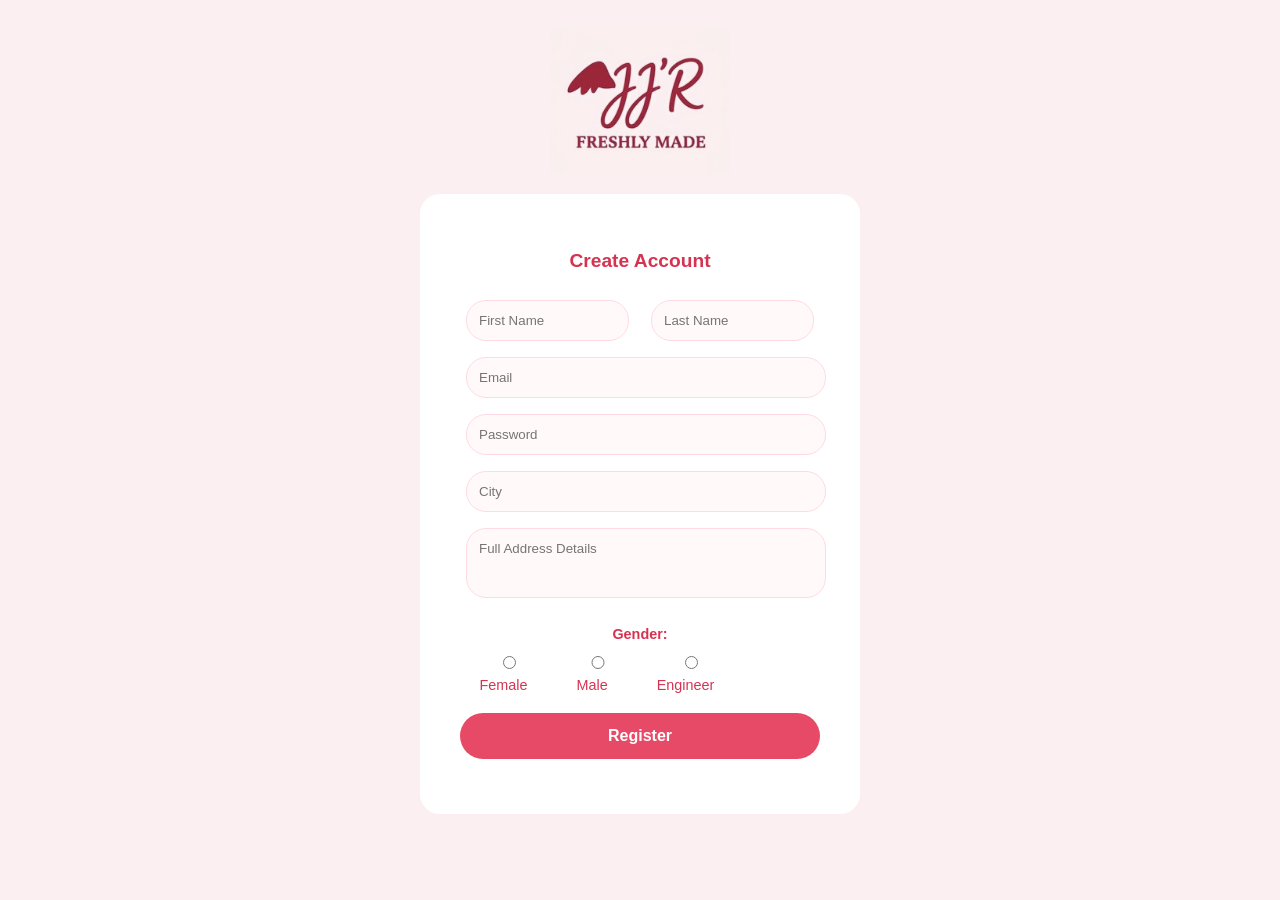
<file: index.html>
<!DOCTYPE html>
<html lang="en" dir="ltr">
<head>
    <title>JJR Restaurant | Sign Up</title>
    
    <style>
    

        body {
        font-family: 'Lucida Sans', 'Lucida Sans Regular', 'Lucida Grande', 'Lucida Sans Unicode', Geneva, Verdana, sans-serif;
            display: flex;
            flex-direction: column;
            align-items: center;
            justify-content: center;
            min-height: 100;
    color: #d63351;
background-color: #fbeff1;
        }
 header {
    display: flex;
    justify-content: center;
    padding: 20px 0;
}


.top-logo {
    width: 180px;
    height: auto;
    display: block;

}


header{display: flex;
    justify-content: center;
    padding: 20px;
}
.card { background: rgb(255,255,255);
            width: auto;
            max-width: 400px;
            padding:20px;
            border-radius: 20px;
            box-shadow: 10px 10 30 10;
            margin: auto;
            justify-content: center;}
        h2 {
            text-align: center;
            font-size: 1.2rem;
            margin-bottom: 20px;
        }
        .input-row {
            display: flex;
            gap: 10px;
        }

        input, textarea {
            width: 100%;
            padding: 12px 12px;
            margin: 8px 6px;
            border: 1.5px solid #ffdae2;
            border-radius: 20px;
            background-color: #fff9fa;
            font-family: 'Lucida Sans', 'Lucida Sans Regular', 'Lucida Grande', 'Lucida Sans Unicode', Geneva, Verdana, sans-serif;
            outline: none;
            box-sizing: border-box;
        }
        textarea {
            height: 70px;
            resize: none;
        }

        .gender-box {
            margin: 15px 0;
            text-align:center;
        }

        .gender-options {
            display:flex
        ;
            gap: 20px;
            margin: 5px;
        }

        .btn {
            background-color: #e64a67;
            color: white;
            border: none;
            padding: 14px;
            width: 100%;
            border-radius: 50px;
            font-size: 1rem;
            font-weight: 600;
            cursor: pointer;
            margin-top: 15px;
            transition: 0.3s;
        }

        .btn:hover {
            background-color: #d63351;
            transform: scale(1.02);
        }
    </style>
</head>
<body>
    <header>
        <img src="logo.png" alt="JJ'R Logo" class="top-logo">
    
    </header>

    <div class="card">
    <div class="login-form">

    </div>
    <div class="card">
        <h2>Create Account</h2>
     <form action="mainpage.html" method="GET">

  <div class="input-row">
                <input type="text" placeholder="First Name" required>
                <input type="text" placeholder="Last Name" required>
            </div>

            <input type="email" placeholder="Email" required>
            <input type="password" placeholder="Password" required>

            <input type="text" placeholder="City" required>
            <textarea placeholder="Full Address Details"></textarea>

            <div class="gender-box">
                <span style="font-weight: 600; font-size: 0.9rem;">Gender:</span><div class="gender-options">
                    <label style="font-size: 0.9rem;"><input type="radio" name="gender"> Female</label>
                    <label style="font-size: 0.9rem;"><input type="radio" name="gender"> Male</label>
                         <label style="font-size: 0.9rem;"><input type="radio" name="gender"> Engineer</label>
                </div>
             <button class="btn" type="submit">Register</button>
            </div>
     </form>
    </div>

</body>
</html>
</file>
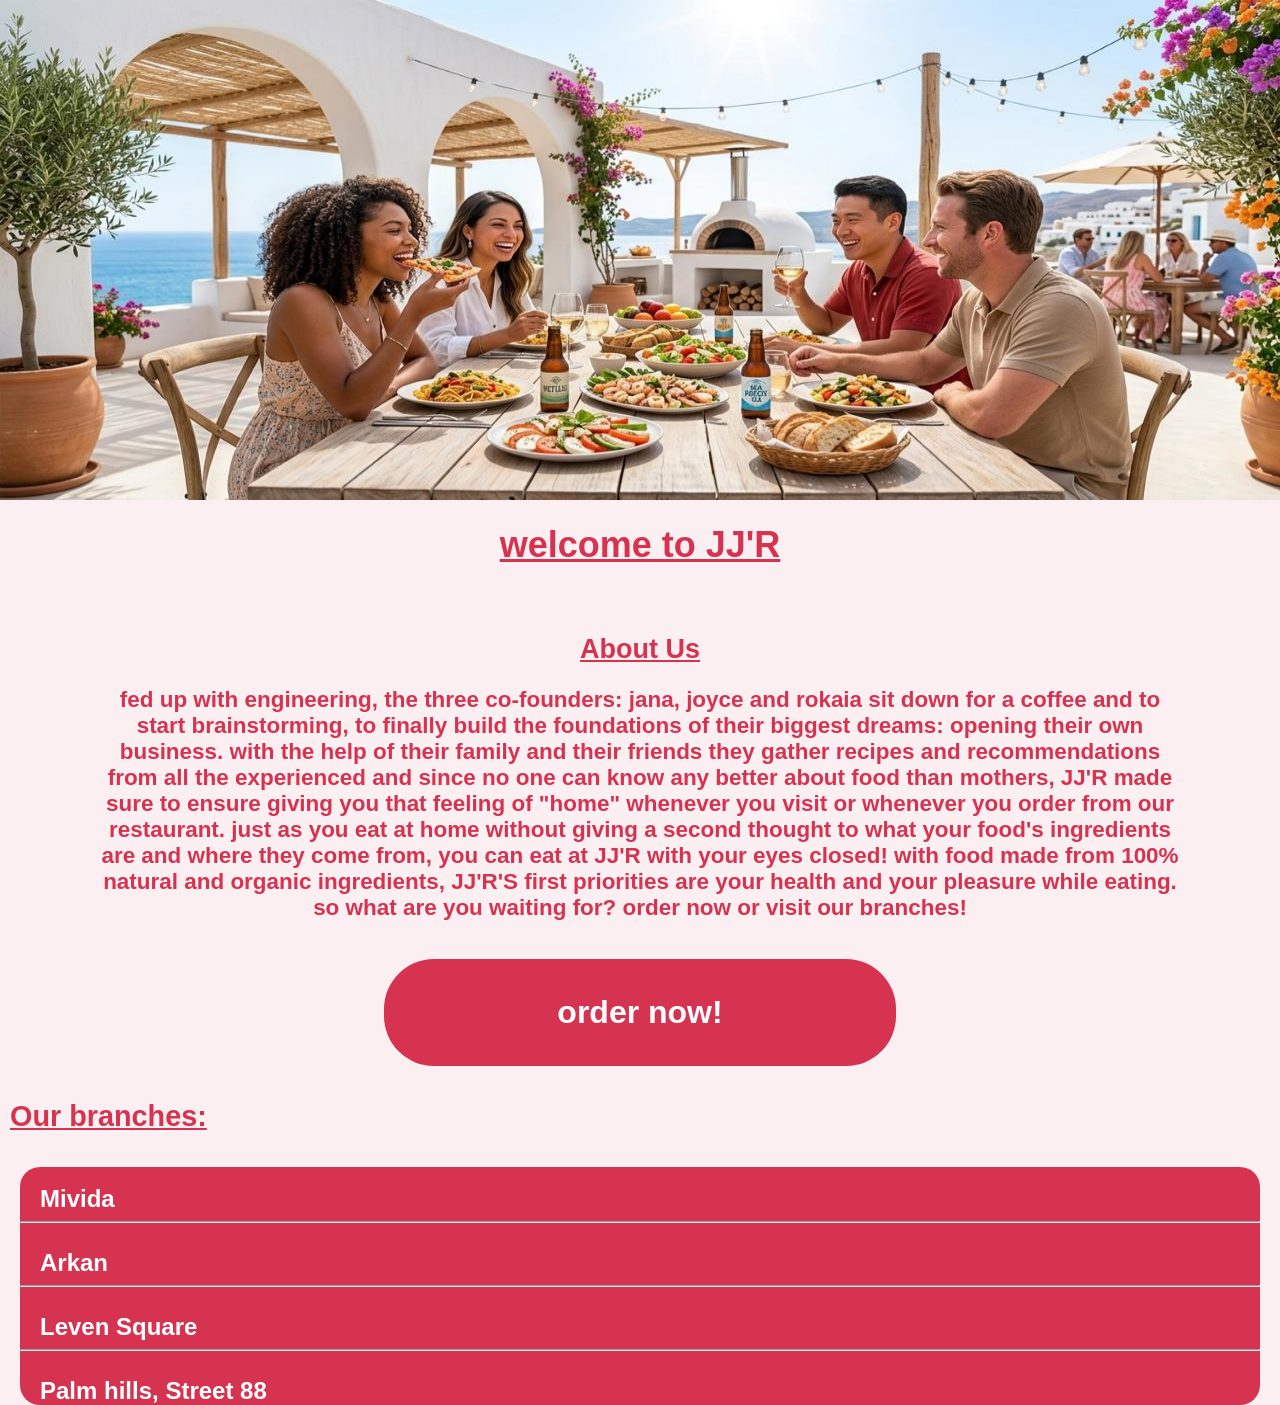
<file: mainpage.html>
<html lang="en">
<head>

    <title>JJR Restaurant</title>
</head>
    <style>
       body {background-color: #fbeff1;
    margin: 0%}
      .header {
        justify-content: space-between ;
    padding: 0;
text-align: center;
    margin: 0;}
    .pare {color:#d63351;
    font-family: 'Lucida Sans', 'Lucida Sans Regular', 'Lucida Grande', 'Lucida Sans Unicode', Geneva, Verdana, sans-serif;
text-align: center;
font-size: large;
text-decoration: underline;}
.paragraph {color: #d63351;
text-align: center;
margin: 20 100;
size: 95%;
font-size: larger;
font-family: 'Lucida Sans', 'Lucida Sans Regular', 'Lucida Grande', 'Lucida Sans Unicode', Geneva, Verdana, sans-serif;}
.branches { padding: 10;
text-decoration: underline;
color: #d63351;
font-family: 'Lucida Sans', 'Lucida Sans Regular', 'Lucida Grande', 'Lucida Sans Unicode', Geneva, Verdana, sans-serif;
font-size: larger;
}
.links {background-color:#d63351;
border-radius: 20px;
margin: 0 20px;}
.links a { color:white;
text-decoration: solid;
font-size: x-large;
 margin: 20;
font-family: 'Lucida Sans', 'Lucida Sans Regular', 'Lucida Grande', 'Lucida Sans Unicode', Geneva, Verdana, sans-serif;
font-weight: 700;}
 .links a:hover {  background-color: darkred;}
.order { background-color: #d63351;
            color: white;
            border: none;
            padding: 14px;
            width: 40%;
            border-radius: 50px;
            font-size: 1rem;
            font-weight: 600;
            margin-top: 15px;}
       
    </style>

    
</head>

<body> 
 <div class="header">
      <img src="WhatsApp Image 2026-04-28 at 9.41.50 PM.jpeg" height="500" width="100%">
 </div>  
 <div class="pare"> <h1> welcome to JJ'R </h1>
    <br> 
<h2> About Us</h2> 
 </div>

<div class="paragraph"> <h3> fed up with engineering, the three co-founders: jana, joyce and rokaia sit down for a coffee and to start brainstorming, to finally build the foundations of their biggest dreams: opening their own business. with the help of their family and their friends they gather recipes and recommendations from all the experienced and since no one can know any better about food than mothers, JJ'R made sure to ensure giving you that feeling of "home" whenever you visit or whenever you order from our restaurant. just as you eat at home without giving a second thought to what your food's ingredients are and where they come from, you can eat at JJ'R with your eyes closed! with food made from 100% natural and organic ingredients, JJ'R'S first priorities are your health and your pleasure while eating. so what are you waiting for? order now or visit our branches!


</h3></div>
    <div><a href="menu.html"> <center> <button class="order"><h1> order now!</h1> </button> </center> </a>
</div>
 
<div class="branches"> <h2>Our branches: </h2>

</div>
<div class="links">
<br>
<a href="https://www.google.com/maps/place/Mivida/@30.0001513,31.5435105,17z/data=!3m1!4b1!4m9!3m8!1s0x14582186c8b26163:0xa47b586808a7f61e!5m2!4m1!1i2!8m2!3d30.0001513!4d31.5409409!16s%2Fg%2F11c6f1c50p!5m1!1e1?entry=ttu&g_ep=EgoyMDI2MDQyNi4wIKXMDSoASAFQAw%3D%3D" > Mivida</a>
<hr> <br>
<a href="https://www.google.com/maps/place/%D8%A3%D8%B1%D9%83%D8%A7%D9%86+%D8%A8%D9%84%D8%A7%D8%B2%D8%A7%E2%80%AD/@30.0346125,31.5039548,10z/data=!3m1!5s0x14584734783d065f:0x3f18e3f466e0f4c2!4m10!1m2!2m1!1sarkan!3m6!1s0x14585b0525c31285:0xe916bcf3ee2db2ad!8m2!3d30.0194029!4d31.0045291!15sCgVhcmthbloHIgVhcmthbpIBD3Nob3BwaW5nX2NlbnRlcuABAA!16s%2Fg%2F11n074b_4l!5m1!1e1?entry=ttu&g_ep=EgoyMDI2MDQyNi4wIKXMDSoASAFQAw%3D%3D">Arkan</a>
<hr> <br>
<a href="https://www.google.com/maps/place/Leven+Square/@30.0463803,31.4882039,17z/data=!3m1!4b1!4m6!3m5!1s0x145823bafbab9abf:0xdf165f2d7a9a0231!8m2!3d30.0463803!4d31.485629!16s%2Fg%2F11ft0_6c31!5m1!1e1?entry=ttu&g_ep=EgoyMDI2MDQyNi4wIKXMDSoASAFQAw%3D%3D"> Leven Square</a>
<hr><br>
<a href="https://www.google.com/maps/place/88+Sampraya+Road+Tambon+Cha-am,+Amphoe+Cha-am,+Chang+Wat+Phetchaburi+76120%D8%8C+%D8%AA%D8%A7%D9%8A%D9%84%D8%A7%D9%86%D8%AF%E2%80%AD/@12.6573443,99.9399002,17z/data=!3m1!4b1!4m6!3m5!1s0x30fd0051bb1911bf:0x3ebaca98aea10be1!8m2!3d12.6573443!4d99.9373253!16s%2Fg%2F11jylfdhjd!5m1!1e1?entry=ttu&g_ep=EgoyMDI2MDQyNi4wIKXMDSoASAFQAw%3D%3D"> Palm hills, Street 88</a>
</div>
</body>
</html>
</file>
